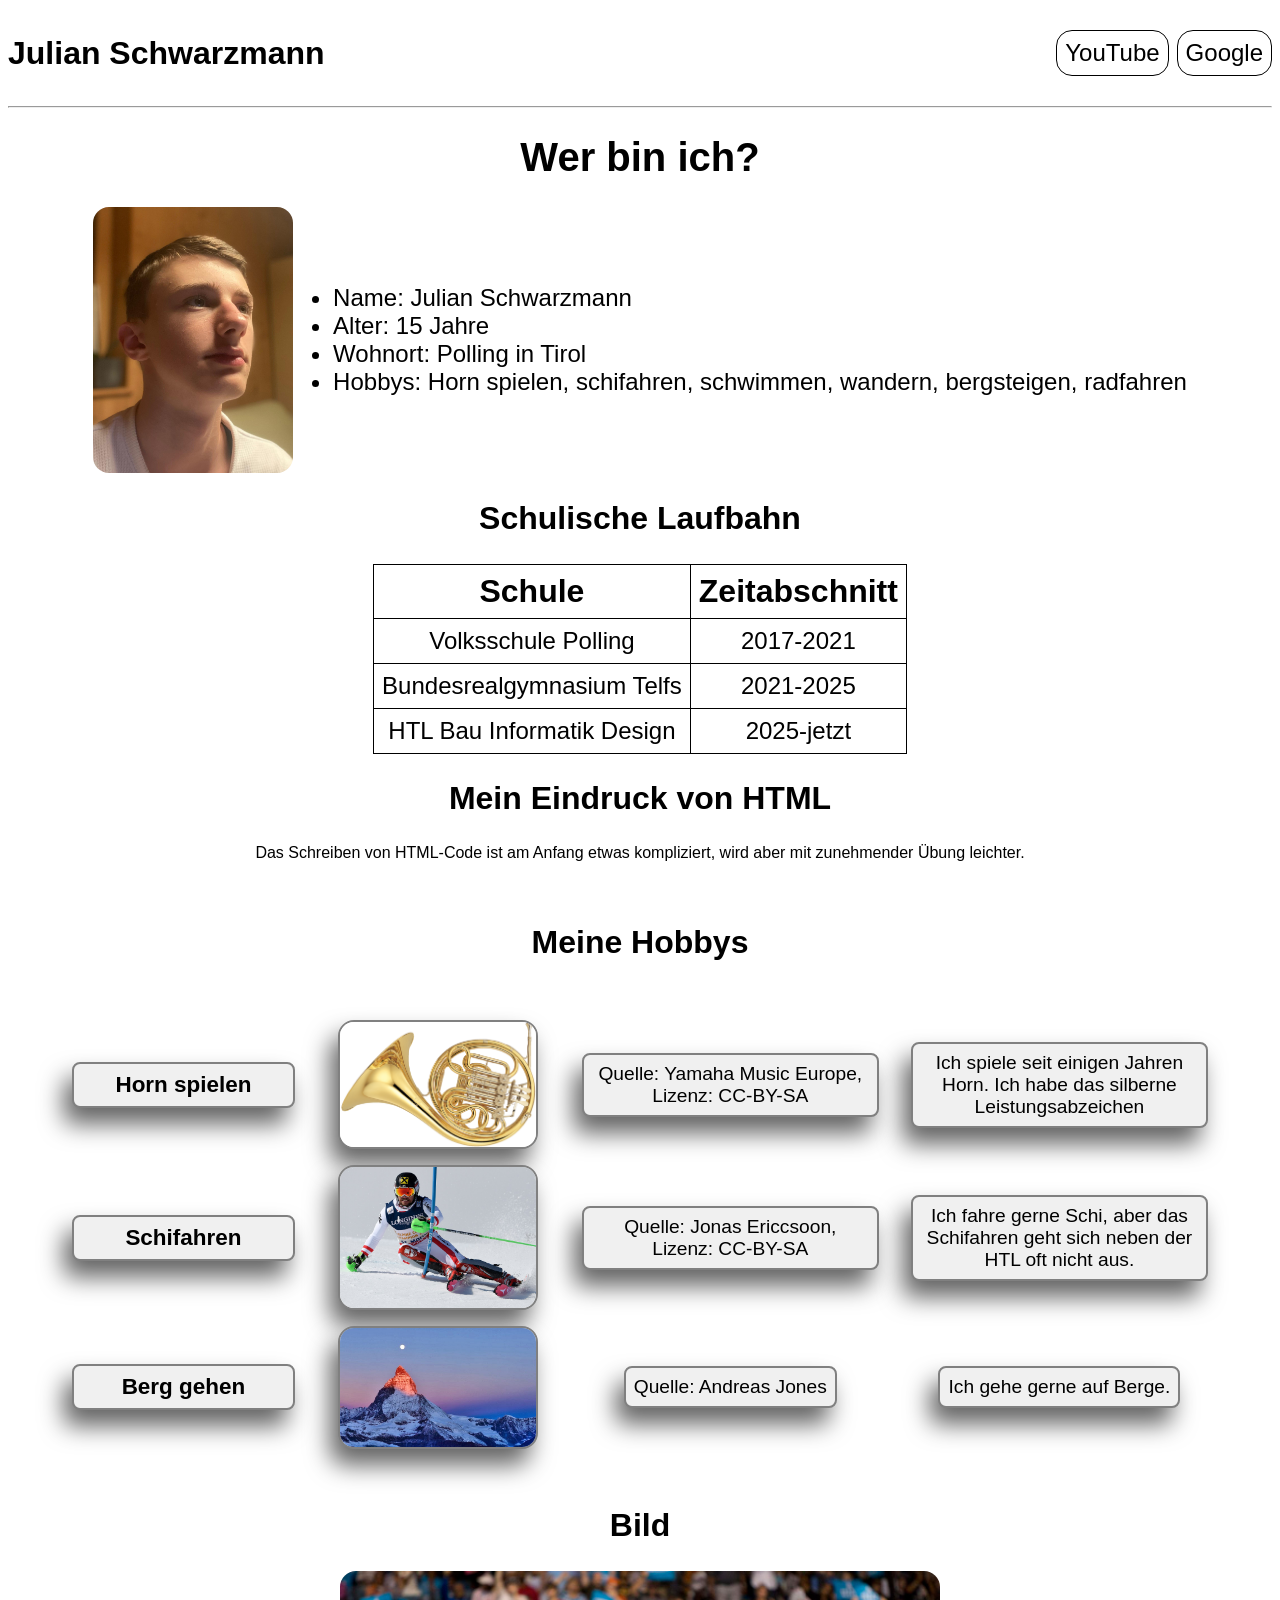
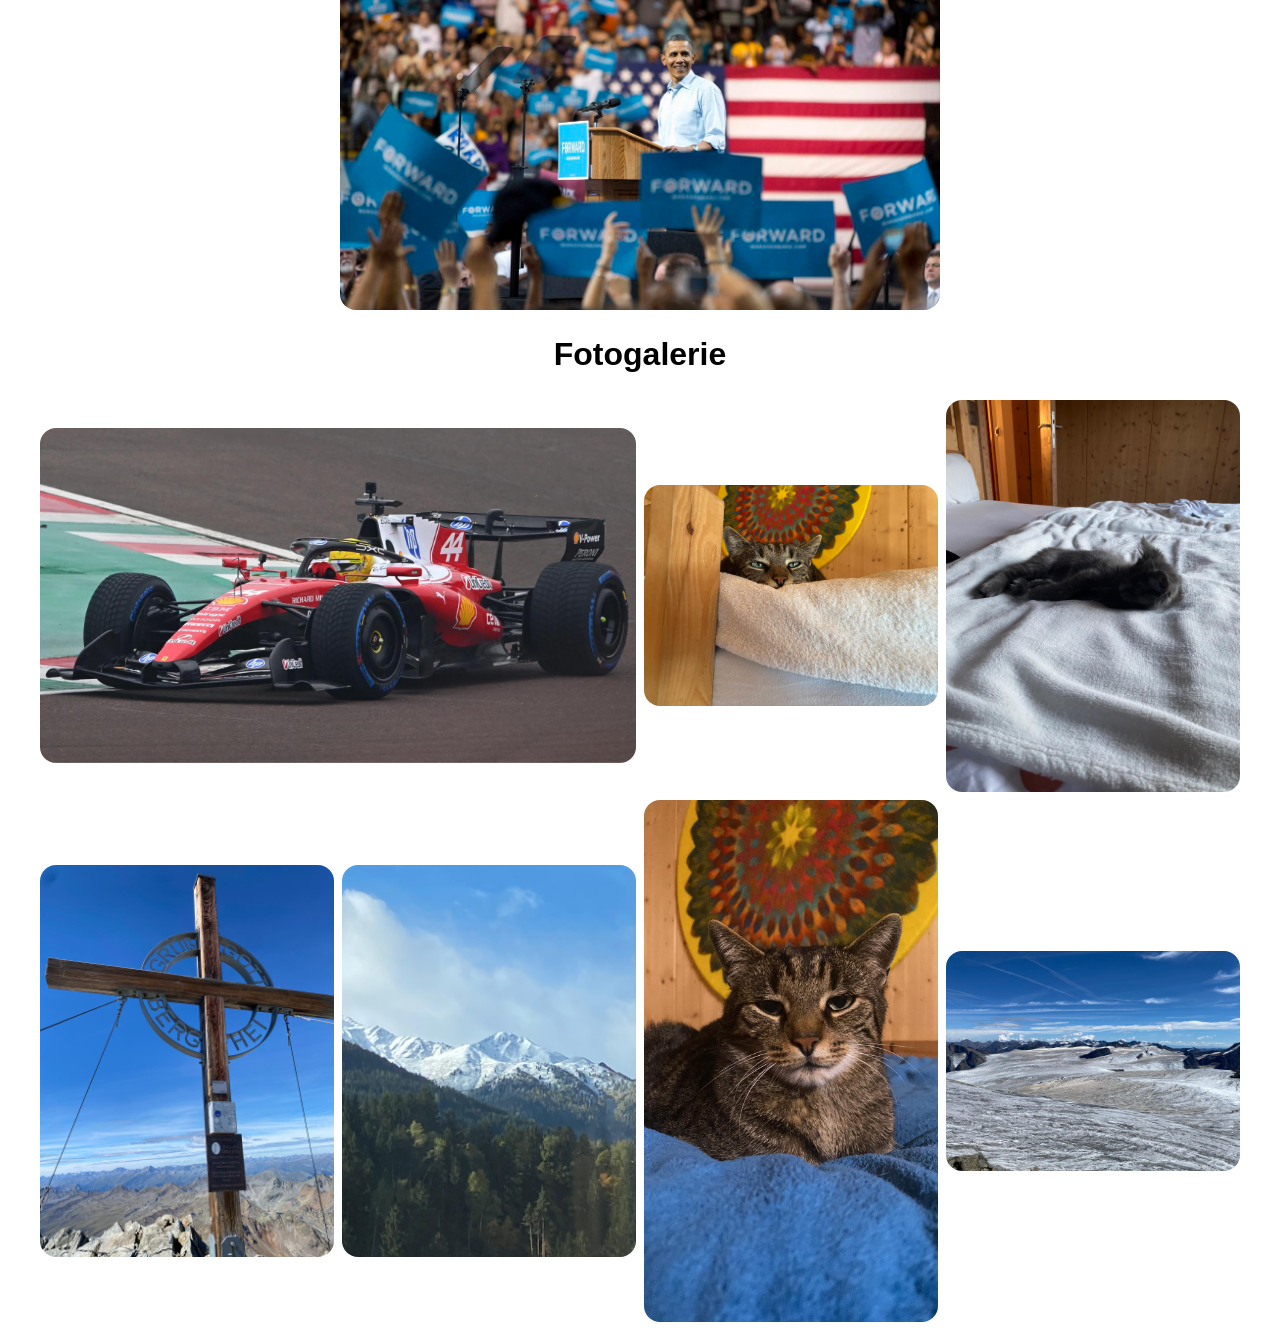
<file: index.html>
<!DOCTYPE html>
<html lang="de">
<head>
    <meta charset="UTF-8">
    <title>Julian Schwarzmann</title>
    <link rel="stylesheet" href="css/styles.css">
    <meta name="viewport" content="width=device-width, initial-scale=1">
</head>
<body>

<nav>
    <h2 class="Navigationsname">Julian Schwarzmann</h2>
    <div class="Navigationsbuttons">
        <a href="https://www.youtube.com/" target="_blank" class="Navigationslinks">YouTube</a>
        <a href="https://google.com/" target="_blank" class="Navigationslinks">Google</a>
    </div>
</nav>
<hr>

<main>
    <h1> Wer bin ich?</h1>
    <div class="Julian_text">
        <img src="assets/BilderJulian/Julian.jpeg"
             alt="Julian Schwarzmann" class="Julian" width="200" height="300">
        <ul>
            <li> Name: Julian Schwarzmann</li>
            <li> Alter: 15 Jahre</li>
            <li> Wohnort: Polling in Tirol</li>
            <li> Hobbys: Horn spielen, schifahren, schwimmen, wandern, bergsteigen, radfahren</li>
        </ul>
    </div>


    <h2> Schulische Laufbahn</h2>
    <table id="Schullaufbahn">
        <tr>
            <th> Schule</th>
            <th> Zeitabschnitt</th>
        </tr>
        <tr>
            <td>Volksschule Polling</td>
            <td>2017-2021</td>
        </tr>
        <tr>
            <td>Bundesrealgymnasium Telfs</td>
            <td>2021-2025</td>
        </tr>
        <tr>
            <td>HTL Bau Informatik Design</td>
            <td>2025-jetzt</td>
        </tr>

    </table>
    <h2>Mein Eindruck von HTML</h2>
    <p>Das Schreiben von HTML-Code ist am Anfang etwas kompliziert, wird aber mit zunehmender Übung leichter.</p>
    <!-- Ergebnis von Validation: Document checking completed. No errors or warnings to show.-->
    <br>
    <br>
    <h2>Meine Hobbys</h2>
    <div class="Hobbys">
        <h3>Horn spielen</h3>
        <img src="assets/Hobbys/Horn.png" alt="Bild Waldhorn" width="200" height="100" class="Hobbys">
        <p>Quelle: Yamaha Music Europe, Lizenz: CC-BY-SA</p>
        <p>Ich spiele seit einigen Jahren Horn. Ich habe das silberne Leistungsabzeichen</p>

        <h3>Schifahren</h3>
        <img src="assets/Hobbys/Hirscher.jpg" alt="Bild Marcel Hirscher" width="200" height="100" class="Hobbys">
        <p>Quelle: Jonas Ericcsoon, Lizenz: CC-BY-SA</p>
        <p>Ich fahre gerne Schi, aber das Schifahren geht sich neben der HTL oft nicht aus.</p>

        <h3>Berg gehen</h3>
        <img src="assets/Hobbys/Matterhorn.jpg" alt="Bild Matterhorn" width="200" height="100" class="Hobbys">
        <p>Quelle: Andreas Jones</p>
        <p>Ich gehe gerne auf Berge.</p>
    </div>
    <h2> Bild </h2>
    <img src="assets/Bild.jpg" alt="Barack Obama auf einer Wahlkampfveranstaltung" width="600">

    <h2>Fotogalerie</h2>
    <div class="Fotogalerie">
        <img src="assets/Fotogalerie/Bild1.jpeg" alt="F1 Fahrer Lewis Hamilton" height="400"
             class="featuredFotogalerie">
        <img src="assets/Fotogalerie/Bild2.jpeg" alt="Katze Leon" height="400">
        <img src="assets/Fotogalerie/Bild3.jpeg" alt="Katze Luna" height="400">
        <img src="assets/Fotogalerie/Bild6.jpeg" alt="Berg Weißseespitze" height="400">
        <img src="assets/Fotogalerie/Bild5.jpeg" alt="Berg Sonnkarköpfl" height="400">
        <img src="assets/Fotogalerie/Bild4.jpeg" alt="Katze Leon" height="400">
        <img src="assets/Fotogalerie/Bild7.jpeg" alt="Gletscher Gepatschferner" height="400">
    </div>
</main>
</body>
</html>
</file>
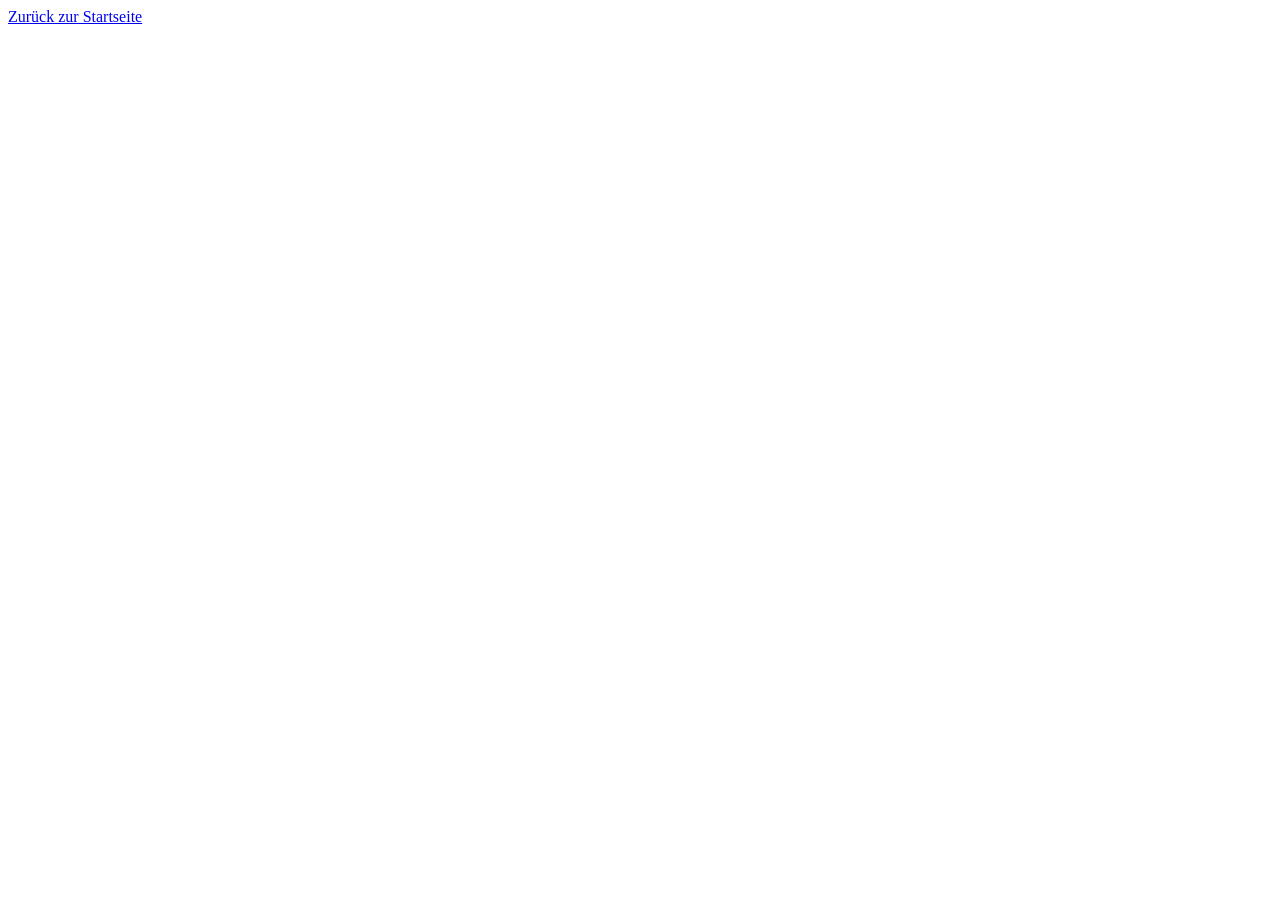
<file: assets/seiten/anmeldung.html>
<!DOCTYPE html>
<html lang="en">
<head>
  <meta charset="UTF-8">
  <title>Unterseite Anmeldung</title>
</head>
<body>
<a href="../../index.html" target=_blank">Zurück zur Startseite</a>
</body>
</html>
</file>
<file: css/styles.css>
/*Warum ist gap praktischer als margin auf jeder Karte */
/* gap erstellt automatisch einen Abstand zwischen jedem Element. Mit margin muss ich das für jeden Elementtyp machen.
So sind außerdem alle Abstände gleich groß (will man meistens). */


* {
    box-sizing: border-box;
}

body {
    font-family: Arial, sans-serif;
    background-color: white;
    min-width: 200px;
    /*So stelle ich ein, dass die Webseite ab 200px nur mehr rauszoomt, anstatt die Elemente für
       eine sehr kleine Größe optimieren zu müssen. Ich hoffe mal, keiner hat einen so kleine Pixelanzahl.*/
}

h1 {
    color: black;
    text-align: center;
    font-size: 2rem;
}

h2 {
    color: black;
    text-align: center;
    font-size: 2rem;
}

.Hobbys {
    display: grid;
    grid-template-columns: 1fr;
    row-gap: 1rem;
    column-gap: 2rem;
    justify-content: center;
    align-items: center;
    text-align: center;
    font-size: 0.5rem;
    padding: 2rem;

    img {
        background-color: rgb(90, 90, 90);
        border: 0;
        padding: 0;
        box-shadow: -0.5rem 1rem 1.5rem rgb(100, 100, 100);
        border: 2px solid gray;
    }

    p {
        background-color: rgb(240, 240, 240);
        box-shadow: -0.5rem 1rem 1.5rem rgb(100, 100, 100);
        border-radius: 0.5rem;
        padding: 0.5rem;
        border: 2px solid gray;
    }

    h3 {
        background-color: rgb(240, 240, 240);
        box-shadow: -0.5rem 1rem 1.5rem rgb(100, 100, 100);
        border-radius: 0.5rem;
        padding: 0.5rem;
        border: 2px solid gray;
    }

    img:hover {
        background-color: rgb(90, 90, 90);
        border: 0;
        padding: 0;
        box-shadow: -0.5rem 1rem 1.5rem darkblue;
        border: 2px solid blue;
    }

    p:hover {
        background-color: rgb(240, 240, 240);
        box-shadow: -0.5rem 1rem 1.5rem darkblue;
        border-radius: 0.5rem;
        padding: 0.5rem;
        border: 2px solid blue;
    }

    h3:hover {
        background-color: rgb(240, 240, 240);
        box-shadow: -0.5rem 1rem 1.5rem darkblue;
        border-radius: 0.5rem;
        padding: 0.5rem;
        border: 2px solid blue;
    }
}

.Fotogalerie {
    display: grid;
    grid-template-columns: 1fr 1fr 1fr 1fr;
    gap: 0.3rem;
}

.featuredFotogalerie {
    grid-column: span 2;
}

p {
    margin: 0 auto;
    text-align: center;
}

.Julian {
    margin: 0;
    width: 50px;
}

.Julian_text {
    display: flex;
    justify-content: center;
    align-items: center;
    font-size: 0.4rem;
}

#Schullaufbahn {
    margin: 0 auto;
}

a {
    display: block;
    background-color: white;
    color: black;
    border-radius: 1rem;
    padding: 0.5rem;
    text-align: center;
    margin: 0.2rem auto;
    text-decoration: none;
    border: 1px solid black;
    width: fit-content;
    height: auto;
}

a:hover {
    display: block;
    background-color: white;
    color: blue;
    padding: 0.5rem;
    border-radius: 1rem;
    text-align: center;
    border: 1px solid blue;
    margin: 0.2rem auto;
    text-decoration: underline;
    width: fit-content;
    height: auto;
}

img {
    max-width: 100%;
    margin: 0 auto;
    padding: 0;
    display: block;
    height: auto;
    border-radius: 1rem;
}

nav {
    display: flex;
    justify-content: space-between;
}

.Navigationslinks {
    font-size: 0.3rem;
    padding: 0.2rem;
}

.Navigationslinks:hover {
    font-size: 0.3rem;
    padding: 0.2rem;
}

.Navigationsbuttons {
    gap: 0 0.3rem;
}

.Navigationsname {
    font-size: 0.7rem;
}

div {
    display: flex;
    justify-content: flex-end;
    align-items: center;
}

table {
    border-collapse: collapse;
    text-align: center;
}

th {
    font-size: 0.6rem;
    border: 1px solid black;
    padding: 0.5rem;
}

td {
    font-size: 0.3rem;
    border: 1px solid black;
    padding: 0.5rem;
}

/* Handy: Standard */
main {
    padding: 0 1rem;
    margin: 0 auto;
}


@media (min-width: 220px) {
    .Navigationsname {
        font-size: 0.7rem;
    }

    .Navigationslinks {
        font-size: 0.3rem;
    }

    .Navigationslinks:hover {
        font-size: 0.3rem;
    }
}

@media (min-width: 285px) {
    th {
        font-size: 0.8rem;
    }

    td {
        font-size: 0.5rem;
    }
}

@media (min-width: 300px) {
    th {
        font-size: 1rem;
    }

    td {
        font-size: 0.7rem;
    }

    .Navigationsname {
        font-size: 1rem;
    }

    .Navigationslinks {
        font-size: 0.5rem;
        padding: 0.4rem;
    }

    .Navigationslinks:hover {
        font-size: 0.5rem;
        padding: 0.4rem;
    }

    .Hobbys {
        font-size: 0.7rem;
    }

    .Julian {
        width: 100px;
    }

    .Julian_text {
        font-size: 0.7rem;
    }
}

@media (min-width: 420px) {
    th {
        font-size: 1.5rem;
    }

    td {
        font-size: 1rem;
    }

    .Julian_text {
        font-size: 1rem;
    }

    .Navigationsname {
        font-size: 1.5rem;
    }

    .Navigationslinks {
        font-size: 1rem;
        padding: 0.5rem
    }

    .Navigationslinks:hover {
        font-size: 1rem;
        padding: 0.5rem;
    }

    .Hobbys {
        font-size: 1rem;
    }
}

/* ab Tablet */
@media (min-width: 600px) {
    main {
        padding: 0 2rem;
    }

    h1 {
        font-size: 2.5rem;
    }

    h2 {
        font-size: 2rem;
    }

    th {
        font-size: 2rem;
    }

    td {
        font-size: 1.5rem;
    }

    .Navigationslinks {
        font-size: 1.5rem;
    }

    .Navigationslinks:hover {
        font-size: 1.5rem;
    }

    .Navigationsbuttons {
        gap: 0 0.5rem;
    }

    .Navigationsname {
        font-size: 2rem;
    }

    .Julian_text {
        font-size: 1.5rem;
    }

    .Julian {
        width: 200px;
    }

    .Hobbys {
        font-size: 0.4rem;
        grid-template-columns: 1fr 1fr 1fr 1fr;
    }

    .Fotogalerie {
        gap: 0.5rem;
    }
}

@media (min-width: 700px) {
    .Hobbys {
        font-size: 0.5rem;
    }
}

@media (min-width: 800px) {
    .Hobbys {
        font-size: 0.75rem;
    }
}

@media (min-width: 900px) {
    main {
        padding: 0 2rem;
    }

    h1 {
        font-size: 2.5rem;
    }

    h2 {
        font-size: 2rem;
    }

    th {
        font-size: 2rem;
    }

    td {
        font-size: 1.5rem;
    }

    .Navigationslinks {
        font-size: 1.5rem;
    }

    .Navigationslinks:hover {
        font-size: 1.5rem;
    }

    .Julian_text {
        font-size: 1.5rem;
    }

    .Hobbys {
        font-size: 0.9rem;
    }
}

@media (min-width: 1000px) {
    .Hobbys {
        font-size: 1rem;
    }
}

@media (min-width: 1100px) {
    .Hobbys {
        font-size: 1.2rem;
        grid-template-columns: 1.5fr 1.5fr 2fr 2fr
    }
}

@media (min-width: 1300px) {
    .Hobbys {
        font-size: 1.3rem;
    }
}

@media (min-width: 1400px) {
    .Hobbys {
        font-size: 1.4rem;
        grid-template-columns: 1fr 1fr 2fr 2fr;
    }
}

@media (min-width: 1500px) {
    .Hobbys {
        font-size: 1.5rem;
    }
}
</file>
